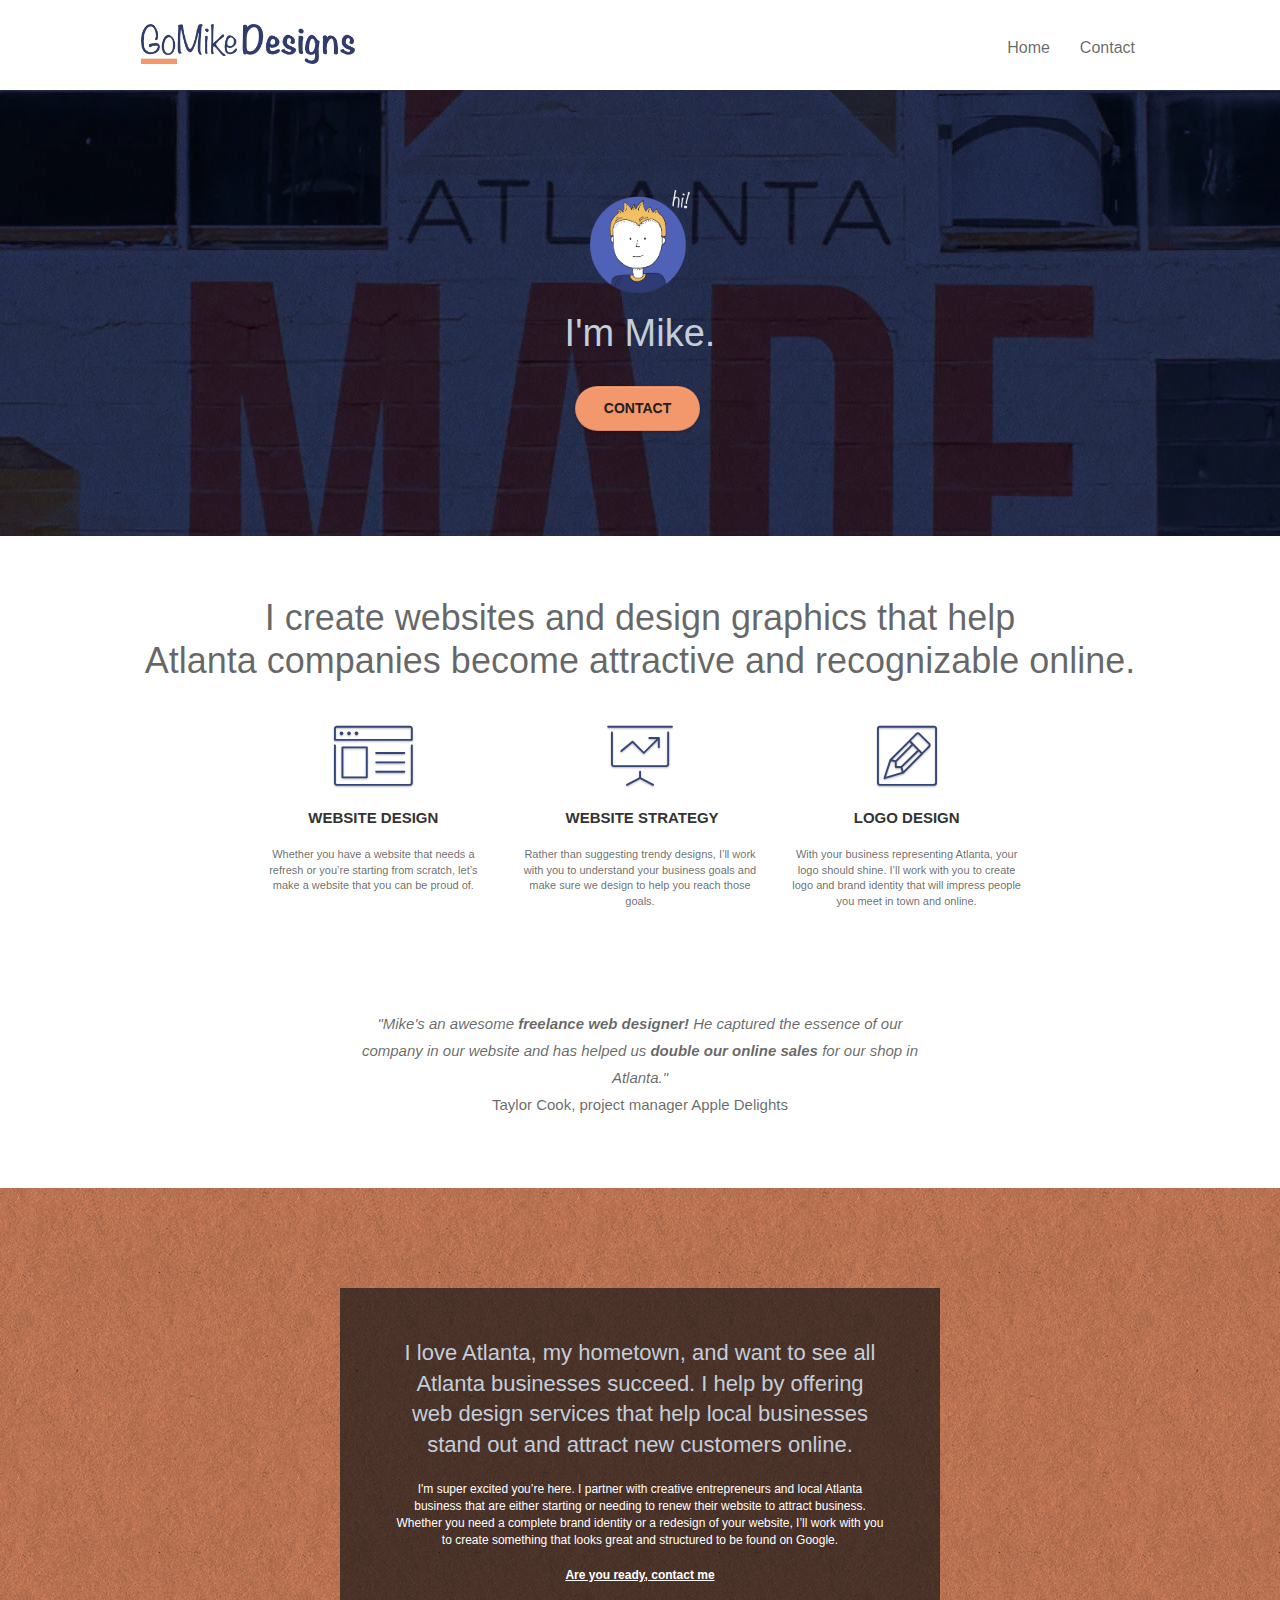
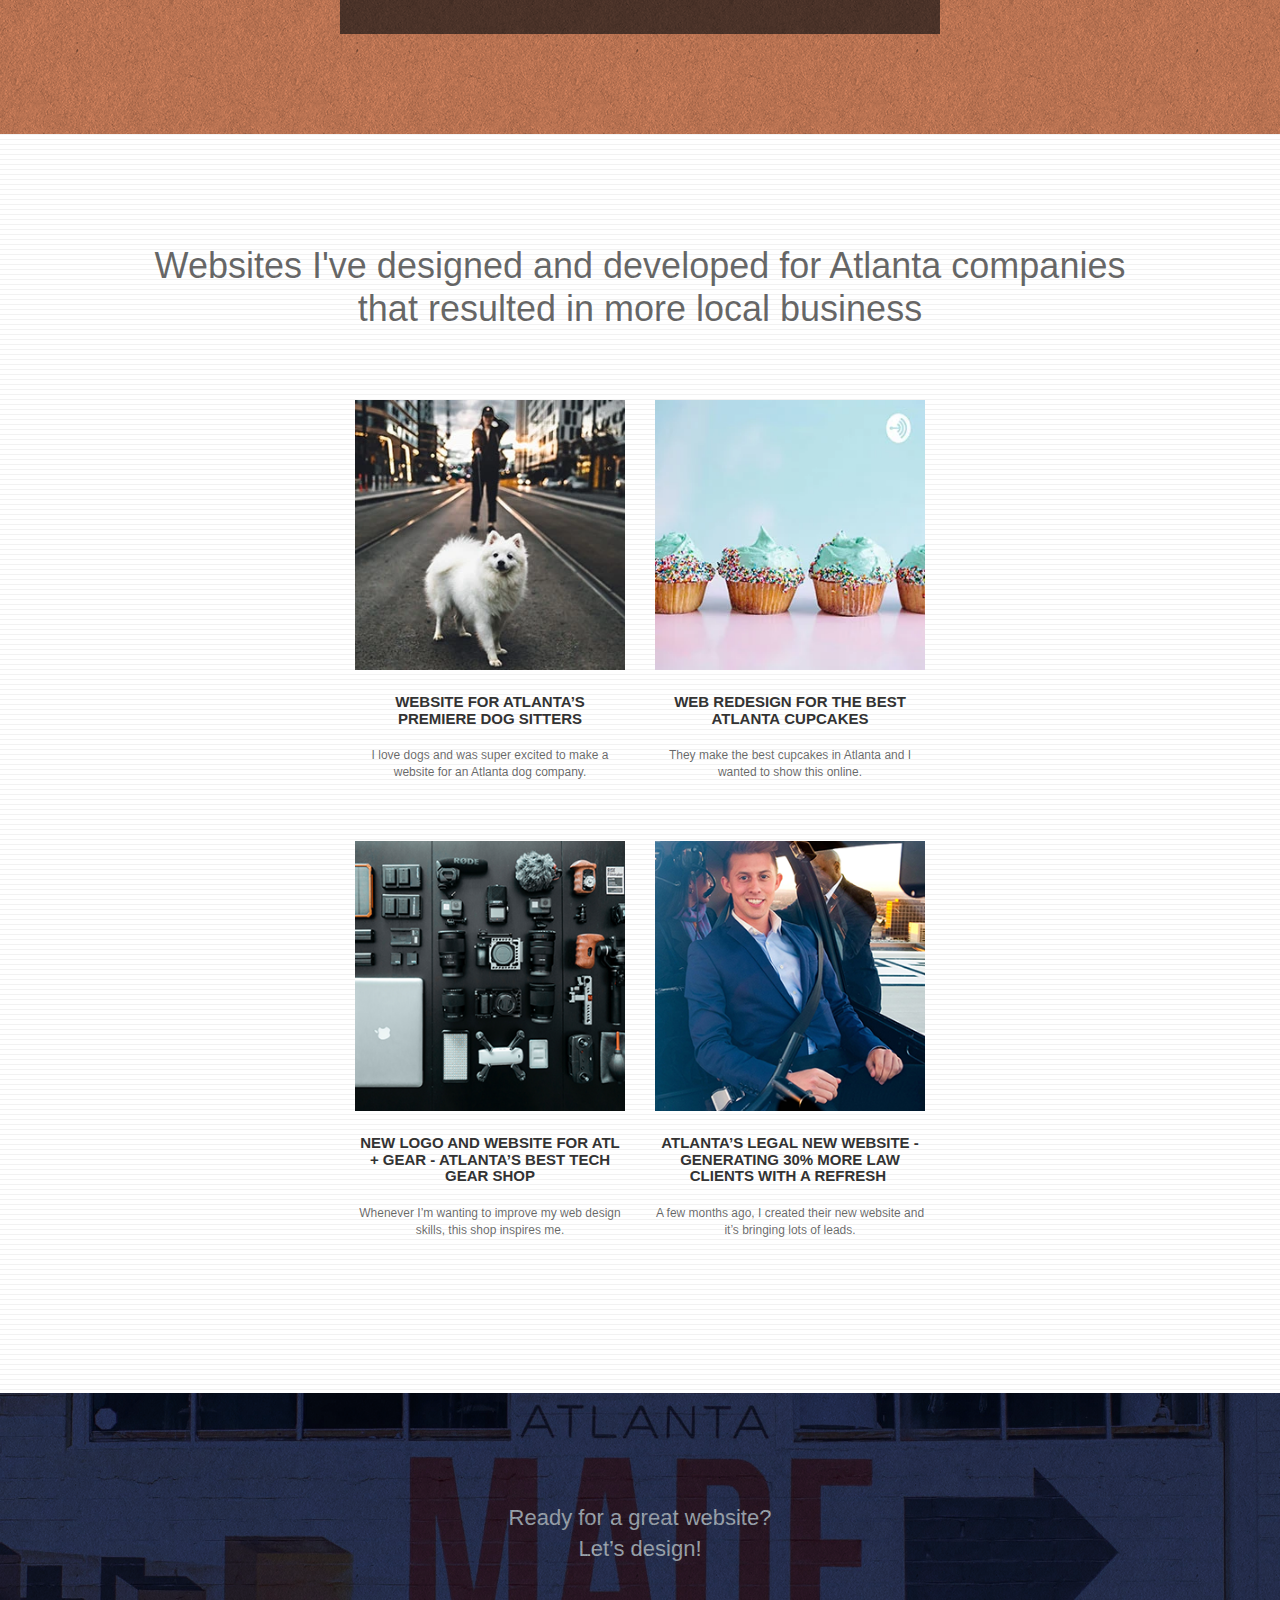
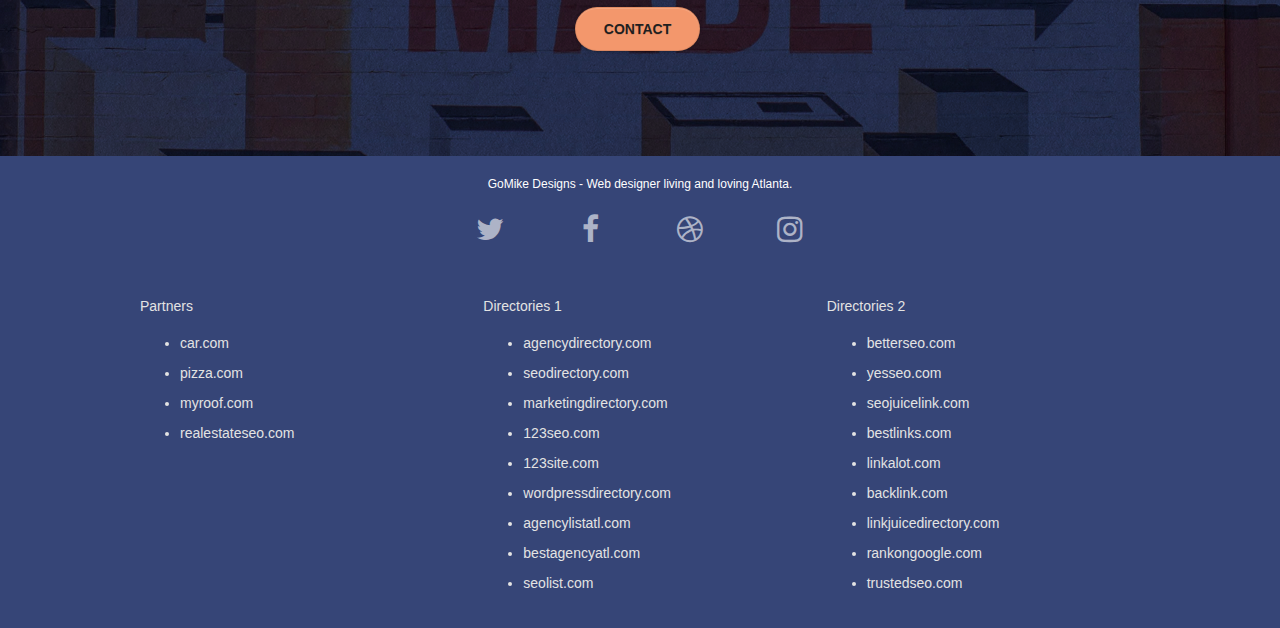
<file: index.html>
<!DOCTYPE html>
<html lang="en">
  <head>
    <meta charset="utf-8" />
    <meta
      name="keywords"
      content="seo, google, website, internet, web design, design agency, freelance, logo design atlanta"
    />
    <meta
      name="description"
      content="I'm Mike and your should hire me to build your website"
    />
    <meta
      name="viewport"
      content="width=device-width, initial-scale=1.0, viewport-fit=cover"
    />
    <link rel="shortcut icon" type="image/png" href="favicon.jpg" />

    <link rel="stylesheet" type="text/css" href="./css/bootstrap.min.css" />
    <link rel="stylesheet" type="text/css" href="./css/style.min.css" />
    <link rel="stylesheet" type="text/css" href="./css/font-awesome.min.css" />
    <link rel="stylesheet" type="text/css" href="./css/et-line.min.css" />

    

    <title>GoMikeDesigns</title>
  </head>

  <body>
    <!-- Main container -->
    <div class="page-container">
      <!-- bloc-0 -->
      <div class="bloc bgc-white l-bloc" id="bloc-0">
        <div class="container bloc-sm">
          <nav class="navbar row">
            <div class="navbar-header">
              <div class="navbar-brand">
                <img
                  src="img/atlanta-web-design-logo.webp"
                  alt="header logo"
              /></div>
            </div>
            <div class="collapse navbar-collapse navbar-1 special-dropdown-nav">
              <ul class="site-navigation nav navbar-nav">
                <li>
                  <div>Home</div>
                </li>
                <li>
                  <a href="contact.html">Contact</a>
                </li>
              </ul>
            </div>
          </nav>
        </div>
      </div>
      <!-- bloc-0 END -->

      <!-- bloc-1-hero -->
      <div
        class="bloc bgc-dark-slate-blue bg-atlanta-20made-20sign d-bloc bg-t-edge bloc-bg-texture texture-paper b-parallax"
        id="bloc-1-hero"
      >
        <div class="container bloc-lg">
          <div class="row tight-width-whitespace">
            <div class="col-sm-12">
              <img
                src="img/atlanta-web-designer-mike.webp"
                class="center-block image-resize-mode"
                width="100"
                alt="avatar icon"
              />
              <h1 class="text-center hero-bloc-text tc-white">I'm Mike.</h1>
              <div class="text-center">
                <a
                  href="contact.html"
                  class="btn btn-lg btn-clean btn-rd cta-hero btn-atomic-tangerine"
                  id="cta-hero"
                  >Contact</a
                >
              </div>
            </div>
          </div>
        </div>
      </div>
      <!-- bloc-1-hero END -->

      <!-- bloc-2-services -->
      <div class="bloc bgc-white l-bloc" id="bloc-2-services">
        <div class="container bloc-md">
          <div class="row">
            <h2 class="mg-md text-center tc-title">
              I create websites and design graphics that help<br />Atlanta
              companies become attractive and recognizable online.
            </h2>
          </div>
          <div class="row voffset-lg med-width-whitespace">
            <div class="col-sm-4">
              <div class="text-center">
                <span
                  class="et-icon-browser sm-shadow icon-dark-slate-blue icons icon-lg"
                ></span>
              </div>
              <h1 class="mg-md text-center service-header">Website Design</h1>
              <p class="text-center">
                Whether you have a website that needs a refresh or you&rsquo;re
                starting from scratch, let&rsquo;s make a website that you can
                be proud of.
              </p>
            </div>
            <div class="col-sm-4">
              <div class="text-center">
                <span
                  class="et-icon-presentation sm-shadow icon-dark-slate-blue icons icon-lg"
                ></span>
              </div>
              <h1 class="mg-md text-center service-header">
                &nbsp;Website Strategy
              </h1>
              <p class="text-center">
                Rather than suggesting trendy designs, I&rsquo;ll work with you
                to understand your business goals and make sure we design to
                help you reach those goals.<br />
              </p>
            </div>
            <div class="col-sm-4">
              <div class="text-center">
                <span
                  class="et-icon-edit sm-shadow icon-dark-slate-blue icons icon-lg"
                ></span>
              </div>
              <h1 class="mg-md text-center service-header">Logo Design</h1>
              <p class="text-center">
                With your business representing Atlanta, your logo should shine.
                I&rsquo;ll work with you to create logo and brand identity that
                will impress people you meet in town and online.
              </p>
            </div>
          </div>
          <div class="row voffset-lg voffset">
            <div class="col-xs-12 col-md-8 col-md-offset-2 text-center">
              <h2 class="mg-md text-center tc-quote">
                <i
                  >"Mike's an awesome <b>freelance web designer!</b> He captured
                  the essence of our <br />company in our website and has helped
                  us <b>double our online sales</b> for our shop in
                  <br />Atlanta."</i
                >
                <br />Taylor Cook, project manager Apple Delights
              </h2>
            </div>
          </div>
        </div>
      </div>
      <!-- bloc-2-services END -->

      <!-- bloc-3-what-i-do -->
      <div
        class="bloc tc-white bgc-atomic-tangerine bloc-bg-texture texture-paper b-parallax bg-atlanta-20made-20sign-20orange d-bloc"
        id="bloc-3-what-i-do"
      >
        <div class="container bloc-lg">
          <div class="row tight-width-whitespace black-background">
            <div class="col-sm-12">
              <h2 class="mg-md text-center tc-white">
                I love Atlanta, my hometown, and want to see all Atlanta
                businesses succeed. I help by offering web design services that
                help local businesses stand out and attract new customers
                online.<br />
              </h2>
              <p class="text-center white">
                I'm super excited you&rsquo;re here. I partner with creative
                entrepreneurs and local Atlanta business that are either
                starting or needing to renew their website to attract business.
                Whether you need a complete brand identity or a redesign of your
                website, I&rsquo;ll work with you to create something that looks
                great and structured to be found on Google.<br /><br /><a
                  class="ltc-white bold-link"
                  href="contact.html"
                  >Are you ready, contact me</a
                ><br />
              </p>
            </div>
          </div>
        </div>
      </div>
      <!-- bloc-3-what-i-do END -->

      <!-- bloc-4-portfolio -->
      <div
        class="bloc bgc-white bg-lines-h2-bg bg-repeat l-bloc"
        id="bloc-4-portfolio"
      >
        <div class="container bloc-lg">
          <div class="row">
            <h2 class="mg-md text-center tc-title">
              Websites I've designed and developed for Atlanta companies<br />that
              resulted in more local business
            </h2>
          </div>
          <div class="row tight-width-whitespace portfolio-row">
            <div class="col-sm-6">
              <a
                href="#"
                data-lightbox="img/1blow.webp"
                data-gallery-id="gallery-1"
                data-caption="Website for Atlanta's Premiere dog salon"
                data-frame="snapshot-lb"
                ><img
                  src="img/1.webp"
                  class="img-responsive portfolio-thumb"
                  alt="portfolio website for dog sitters"
              /></a>
              <h3 class="mg-md text-center">
                Website for Atlanta&rsquo;s premiere Dog Sitters
              </h3>
              <p class="text-center">
                I love dogs and was super excited to make a website for an
                Atlanta dog company.
              </p>
            </div>
            <div class="col-sm-6">
              <a
                href="#"
                data-lightbox="img/2blow.webp"
                data-gallery-id="gallery-1"
                data-caption="Web redesign for the best cupcakes in Atlanta"
                data-frame="snapshot-lb"
                ><img
                  src="img/2.webp"
                  class="img-responsive portfolio-thumb"
                  alt="portfolio redesign for atlanta cupcakes"
              /></a>
              <h3 class="mg-md text-center">
                Web redesign for the best Atlanta&nbsp;cupcakes
              </h3>
              <p class="text-center">
                They make the best cupcakes in Atlanta and I wanted to show this
                online.
              </p>
            </div>
          </div>
          <div class="row tight-width-whitespace portfolio-row">
            <div class="col-sm-6">
              <a
                href="#"
                data-lightbox="img/3blow.webp"
                data-gallery-id="gallery-1"
                data-caption="New logo and website for Atlanta's best tech gear shop"
                data-frame="snapshot-lb"
                ><img
                  src="img/3.webp"
                  class="img-responsive portfolio-thumb"
                  alt="portfolio logo for gear shop"
              /></a>
              <h3 class="mg-md text-center">
                New logo and website for Atl + Gear - Atlanta&rsquo;s best tech
                gear shop
              </h3>
              <p class="text-center">
                Whenever I&rsquo;m wanting to improve my web design skills, this
                shop inspires me.
              </p>
            </div>
            <div class="col-sm-6">
              <a
                href="#"
                data-lightbox="img/4blow.webp"
                data-gallery-id="gallery-1"
                data-caption="Atlanta's legal website generates 30% more clients after web redesign"
                data-frame="snapshot-lb"
                ><img
                  src="img/4.webp"
                  class="img-responsive portfolio-thumb"
                  alt="portfolio legal website"
              /></a>
              <h3 class="mg-md text-center">
                Atlanta&rsquo;s legal new website - Generating 30% more law
                clients with a refresh&nbsp;
              </h3>
              <p class="text-center">
                A few months ago, I created their new website and it&rsquo;s
                bringing lots of leads.
              </p>
            </div>
          </div>
        </div>
      </div>
      <!-- bloc-4-portfolio END -->

      <!-- bloc-5-cta -->
      <div
        class="bloc bgc-dark-slate-blue bg-atlanta-20made-20sign d-bloc bloc-bg-texture texture-paper"
        id="bloc-5-cta"
      >
        <div class="container bloc-lg">
          <div class="row">
            <h2 class="mg-md text-center tc-white">
              Ready for a great website? <br />Let&rsquo;s design!
            </h2>
            <div class="col-sm-12 text-center">
              <a
                href="contact.html"
                class="btn btn-atomic-tangerine btn-clean btn-rd btn-lg cta-hero"
                >Contact</a
              >
            </div>
          </div>
        </div>
      </div>
      <!-- bloc-5-cta END -->

      <!-- Footer - bloc-8 -->
      <div class="bloc bgc-dark-slate-blue d-bloc" id="bloc-8">
        <div class="container bloc-sm">
          <div class="row">
            <div class="col-sm-12">
              <p class="text-center white">
                GoMike Designs - Web designer living and loving Atlanta.<br />
              </p>
              <div class="row row-no-gutters social">
                <div class="col-sm-3">
                  <div class="text-center">
                    <a
                      class="social"
                      href="https://twitter.com/"
                      aria-label="Mike's twitter"
                      ><span class="fa fa-twitter icon-md"></span
                    ></a>
                  </div>
                </div>
                <div class="col-sm-3">
                  <div class="text-center">
                    <a
                      class="social"
                      href="https://facebook.com/"
                      aria-label="Mike's facebook"
                      ><span class="fa fa-facebook icon-md"></span
                    ></a>
                  </div>
                </div>
                <div class="col-sm-3">
                  <div class="text-center">
                    <a
                      class="social"
                      href="https://dribble.com/"
                      aria-label="Mike's dribbble"
                      ><span class="fa fa-dribbble icon-md"></span
                    ></a>
                  </div>
                </div>
                <div class="col-sm-3">
                  <div class="text-center">
                    <a
                      class="social"
                      href="https://instagram.com/"
                      aria-label="Mike's instagram"
                      ><span class="fa fa-instagram icon-md"></span
                    ></a>
                  </div>
                </div>
              </div>
              <div class="row">
                <div class="col-sm-4 footer-link">
                  <div>Partners</div>
                  <ul>
                    <li><a href="car.com">car.com</a></li>
                    <li><a href="pizza.com">pizza.com</a></li>
                    <li><a href="myroof.com">myroof.com</a></li>
                    <li><a href="realestateseo.com">realestateseo.com</a></li>
                  </ul>
                </div>
                <div class="col-sm-4 footer-link">
                  <div>Directories 1</div>
                  <ul>
                    <li>
                      <a href="agencydirectory.com">agencydirectory.com</a>
                    </li>
                    <li><a href="seodirectory.com">seodirectory.com</a></li>
                    <li>
                      <a href="marketingdirectory.com"
                        >marketingdirectory.com</a
                      >
                    </li>
                    <li><a href="123seo.com">123seo.com</a></li>
                    <li><a href="123site.com">123site.com</a></li>
                    <li>
                      <a href="wordpressdirectory.com"
                        >wordpressdirectory.com</a
                      >
                    </li>
                    <li><a href="agencylistatl.com">agencylistatl.com</a></li>
                    <li><a href="bestagencyatl.com">bestagencyatl.com</a></li>
                    <li><a href="seolist.com">seolist.com</a></li>
                  </ul>
                </div>
                <div class="col-sm-4 footer-link">
                  <div>Directories 2</div>
                  <ul>
                    <li>
                      <a class="footer-link" href="betterseo.com"
                        >betterseo.com</a
                      >
                    </li>
                    <li><a href="yesseo.com">yesseo.com</a></li>
                    <li><a href="seojuicelink.com">seojuicelink.com</a></li>
                    <li><a href="bestlinks.com">bestlinks.com</a></li>
                    <li><a href="linkalot.com">linkalot.com</a></li>
                    <li><a href="backlink.com">backlink.com</a></li>
                    <li>
                      <a href="linkjuicedirectory.com"
                        >linkjuicedirectory.com</a
                      >
                    </li>
                    <li><a href="rankongoogle.com">rankongoogle.com</a></li>
                    <li><a href="trustedseo.com">trustedseo.com</a></li>
                  </ul>
                </div>
              </div>
            </div>
          </div>
        </div>
      </div>
      <!-- Footer - bloc-8 END -->
    </div>
    <!-- Main container END -->
	<script src="./js/jquery-2.1.0.min.js"></script>
    <script src="./js/bootstrap.min.js"></script>
    <script src="./js/blocs.min.js"></script>
    <script src="./js/jquery.touchSwipe.min.js"></script>
    <script src="./js/gmaps.min.js"></script>
  </body>
</html>
</file>
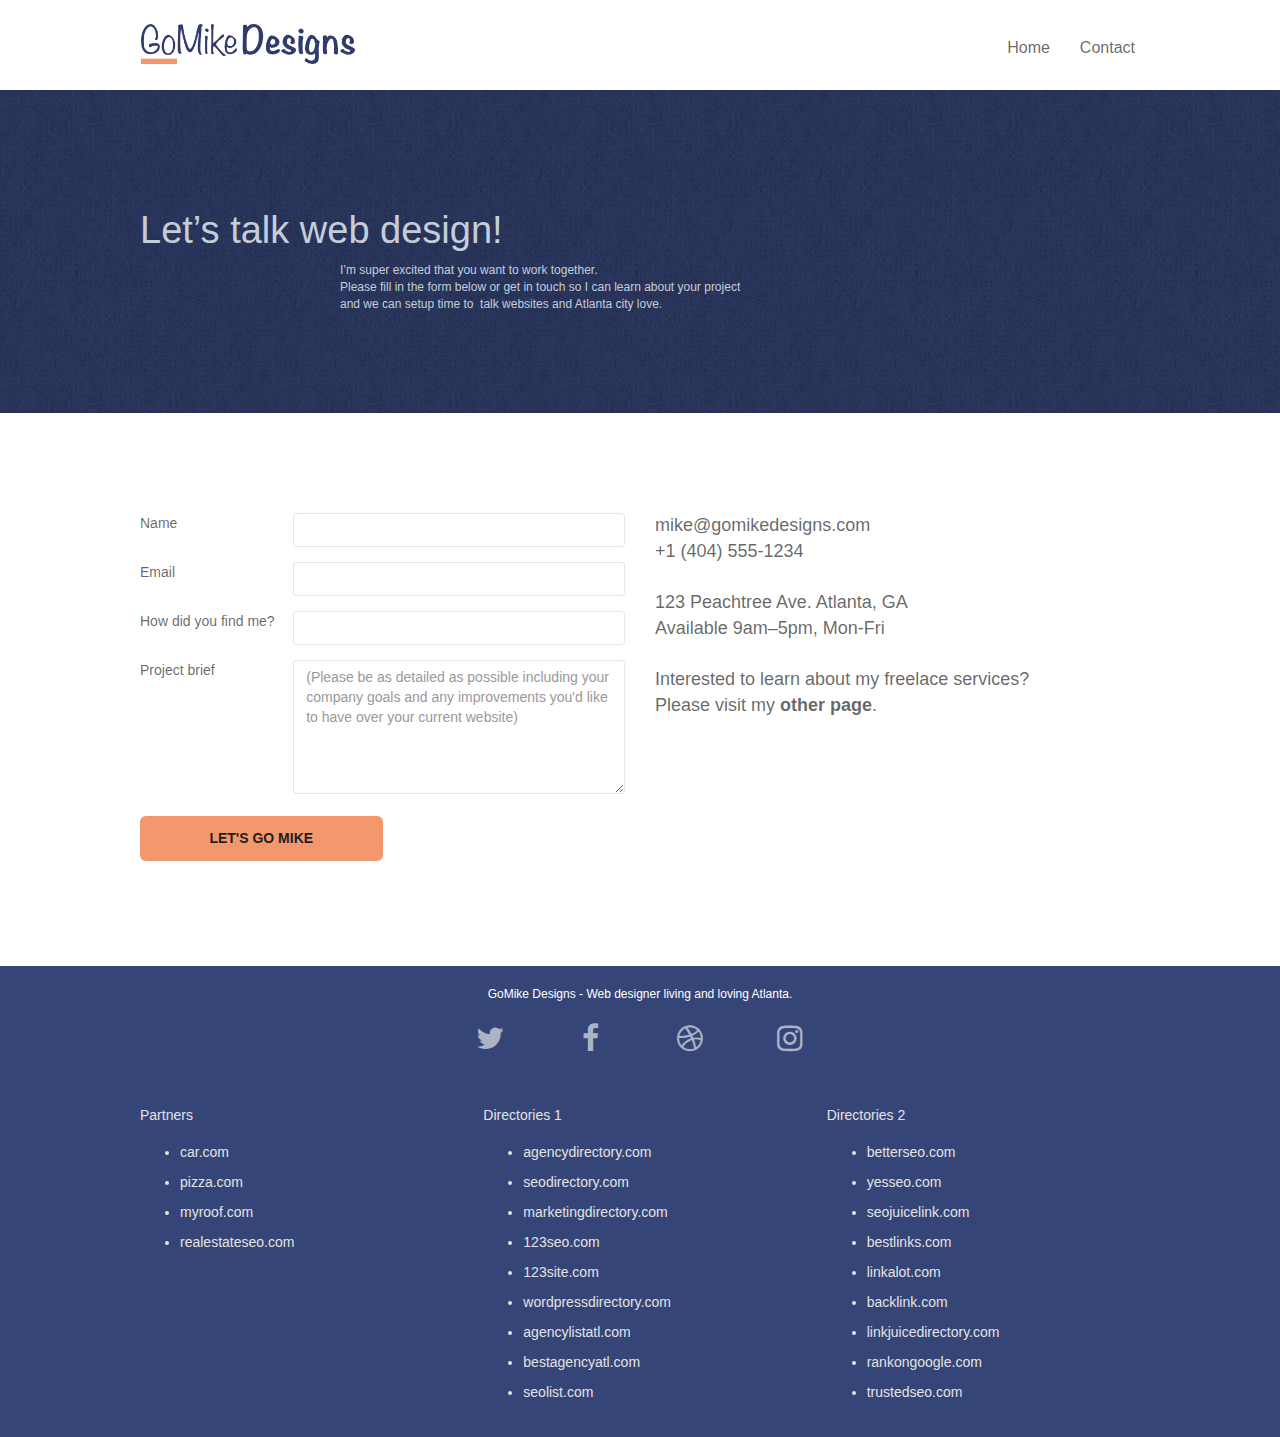
<file: contact.html>
<!DOCTYPE html>
<html lang="en">
  <head>
    <meta charset="utf-8" />
    <meta
      name="keywords"
      content="seo, google, website, internet, web design, design agency, freelance, logo design atlanta"
    />
    <meta
      name="description"
      content="I'm Mike and your should hire me to build your website"
    />
    <meta
      name="viewport"
      content="width=device-width, initial-scale=1.0, viewport-fit=cover"
    />
    <link rel="shortcut icon" type="image/png" href="favicon.jpg" />

    <link rel="stylesheet" type="text/css" href="./css/bootstrap.min.css" />
    <link rel="stylesheet" type="text/css" href="./css/style.min.css" />
    <link rel="stylesheet" type="text/css" href="./css/font-awesome.min.css" />
    <link rel="stylesheet" type="text/css" href="./css/et-line.min.css" />

    
	
	

    <title>GoMikeDesigns</title>
  </head>

  <body>
    <!-- Main container -->
    <div class="page-container">
      <!-- bloc-0 -->
      <div class="bloc bgc-white l-bloc" id="bloc-0">
        <div class="container bloc-sm">
          <nav class="navbar row">
            <div class="navbar-header">
              <a class="navbar-brand"  href="index.html">
                <img
                  src="img/atlanta-web-design-logo.webp"
                  alt="header logo"
              /></a>
            </div>
            <div class="collapse navbar-collapse navbar-1 special-dropdown-nav">
              <ul class="site-navigation nav navbar-nav">
                <li>
                  <a href="index.html">Home</a>
                </li>
                <li>
                  <div>Contact</div>
                </li>
              </ul>
            </div>
          </nav>
        </div>
      </div>
      <!-- bloc-0 END -->

      <!-- bloc-6 -->
      <div
        class="bloc bg-dots-bg bg-repeat bgc-dark-slate-blue d-bloc bloc-bg-texture texture-paper"
        id="bloc-6"
      >
        <div class="container bloc-lg">
          <div class="row">
            <div class="col-sm-12">
              <h1 class="hero-bloc-text tc-white">
                Let&rsquo;s talk web design!
              </h1>
              <p class="mg-lg tc-white tight-width-whitespace">
                I&rsquo;m super excited that you want to work together.<br />Please
                fill in the form below or get in touch so I can learn about your
                project <br />and we can setup time to &nbsp;talk websites and
                Atlanta city love.
              </p>
            </div>
          </div>
        </div>
      </div>
      <!-- bloc-6 END -->

      <!-- bloc-7 -->
      <div class="bloc bgc-white l-bloc" id="bloc-7">
        <div class="container bloc-lg">
          <div class="row">
            <div class="col-sm-6">
              <form id="form_1" novalidate>
                <div class="form-group">
                  <div class="form-input">
                    <label for="name"> Name </label>
                  </div>
                  <input id="name" class="form-control" required />
                </div>
                <div class="form-group">
                  <div class="form-input">
                    <label for="email"> Email </label>
                  </div>
                  <input
                    id="email"
                    class="form-control"
                    type="email"
                    required
                  />
                </div>
                <div class="form-group">
                  <div class="form-input">
                    <label for="input_504"> How did you find me? </label>
                  </div>
                  <input
                    id="input_504"
                    class="form-control"
                    type="email"
                    required
                  />
                </div>
                <div class="form-group">
                  <div class="form-input">
                    <label for="message"> Project brief </label>
                  </div>
                  <textarea
                    id="message"
                    class="form-control form-text"
                    rows="6"
                    cols="50"
                    required
                    placeholder="(Please be as detailed as possible including your company goals and any improvements you'd like to have over your current website)"
                  ></textarea>
                </div>
                <button
                  class="bloc-button btn btn-lg btn-block cta-hero btn-atomic-tangerine"
                  type="submit"
                >
                  Let's go Mike
                </button>
              </form>
            </div>
            <div class="col-sm-6 contact-text">
              <p>
                mike@gomikedesigns.com<br />+1 (404) 555-1234<br />
                <br />123 Peachtree Ave. Atlanta, GA<br />Available 9am–5pm,
                Mon-Fri <br />
                <br />Interested to learn about my freelace services?
                <br />Please visit my&nbsp;<a href="index.html"
                  ><b>other page</b></a
                >.
              </p>
            </div>
          </div>
        </div>
      </div>
      <!-- bloc-7 END -->

      <!-- Footer - bloc-8 -->
      <div class="bloc bgc-dark-slate-blue d-bloc" id="bloc-8">
        <div class="container bloc-sm">
          <div class="row">
            <div class="col-sm-12">
              <p class="text-center white">
                GoMike Designs - Web designer living and loving Atlanta.<br />
              </p>
              <div class="row row-no-gutters social">
                <div class="col-sm-3">
                  <div class="text-center">
                    <a
                      class="social"
                      href="https://twitter.com/"
                      aria-label="Mike's twitter"
                      ><span class="fa fa-twitter icon-md"></span
                    ></a>
                  </div>
                </div>
                <div class="col-sm-3">
                  <div class="text-center">
                    <a
                      class="social"
                      href="https://facebook.com/"
                      aria-label="Mike's facebook"
                      ><span class="fa fa-facebook icon-md"></span
                    ></a>
                  </div>
                </div>
                <div class="col-sm-3">
                  <div class="text-center">
                    <a
                      class="social"
                      href="https://dribble.com/"
                      aria-label="Mike's dribbble"
                      ><span class="fa fa-dribbble icon-md"></span
                    ></a>
                  </div>
                </div>
                <div class="col-sm-3">
                  <div class="text-center">
                    <a
                      class="social"
                      href="https://instagram.com/"
                      aria-label="Mike's instagram"
                      ><span class="fa fa-instagram icon-md"></span
                    ></a>
                  </div>
                </div>
              </div>
              <div class="row">
                <div class="col-sm-4 footer-link">
                  <div>Partners</div>
                  <ul>
                    <li><a href="car.com">car.com</a></li>
                    <li><a href="pizza.com">pizza.com</a></li>
                    <li><a href="myroof.com">myroof.com</a></li>
                    <li><a href="realestateseo.com">realestateseo.com</a></li>
                  </ul>
                </div>
                <div class="col-sm-4 footer-link">
                  <div>Directories 1</div>
                  <ul>
                    <li>
                      <a href="agencydirectory.com">agencydirectory.com</a>
                    </li>
                    <li><a href="seodirectory.com">seodirectory.com</a></li>
                    <li>
                      <a href="marketingdirectory.com"
                        >marketingdirectory.com</a
                      >
                    </li>
                    <li><a href="123seo.com">123seo.com</a></li>
                    <li><a href="123site.com">123site.com</a></li>
                    <li>
                      <a href="wordpressdirectory.com"
                        >wordpressdirectory.com</a
                      >
                    </li>
                    <li><a href="agencylistatl.com">agencylistatl.com</a></li>
                    <li><a href="bestagencyatl.com">bestagencyatl.com</a></li>
                    <li><a href="seolist.com">seolist.com</a></li>
                  </ul>
                </div>
                <div class="col-sm-4 footer-link">
                  <div>Directories 2</div>
                  <ul>
                    <li>
                      <a class="footer-link" href="betterseo.com"
                        >betterseo.com</a
                      >
                    </li>
                    <li><a href="yesseo.com">yesseo.com</a></li>
                    <li><a href="seojuicelink.com">seojuicelink.com</a></li>
                    <li><a href="bestlinks.com">bestlinks.com</a></li>
                    <li><a href="linkalot.com">linkalot.com</a></li>
                    <li><a href="backlink.com">backlink.com</a></li>
                    <li>
                      <a href="linkjuicedirectory.com"
                        >linkjuicedirectory.com</a
                      >
                    </li>
                    <li><a href="rankongoogle.com">rankongoogle.com</a></li>
                    <li><a href="trustedseo.com">trustedseo.com</a></li>
                  </ul>
                </div>
              </div>
            </div>
          </div>
        </div>
      </div>
      <!-- Footer - bloc-8 END -->
    </div>
    <!-- Main container END -->
	<script src="./js/jquery-2.1.0.min.js"></script>
	<script src="./js/bootstrap.min.js" async></script>
	<script src="./js/blocs.min.js" async></script>
	<script src="./js/jqBootstrapValidation.min.js" async></script>
	<script src="./js/formHandler.min.js" async></script>
  </body>
</html>
</file>
<file: css/style.min.css>
body{margin:0;padding:0;background:#fff;overflow-x:hidden;-webkit-font-smoothing:antialiased;-moz-osx-font-smoothing:grayscale}a,button{transition:all .3s ease-in-out;outline:0!important}a:hover{text-decoration:none;cursor:pointer}#page-loading-blocs-notifaction{position:fixed;top:0;bottom:0;width:100%;z-index:100000;background:#fff url(../img/pageload-spinner.gif) no-repeat center center}.bloc{width:100%;clear:both;background:50% 50% no-repeat;padding:0 50px;-webkit-background-size:cover;-moz-background-size:cover;-o-background-size:cover;background-size:cover;position:relative}.bloc .container{padding-left:0;padding-right:0}.bloc-lg{padding:100px 50px}.bloc-md{padding:50px}.bloc-sm{padding:20px 50px}.bg-b-edge,.bg-bl-edge,.bg-br-edge,.bg-center,.bg-l-edge,.bg-r-edge,.bg-repeat,.bg-t-edge,.bg-tl-edge,.bg-tr-edge{-webkit-background-size:auto!important;-moz-background-size:auto!important;-o-background-size:auto!important;background-size:auto!important}.bg-repeat{background:repeat}.bg-t-edge{background:top no-repeat}.bloc-bg-texture::before{content:"";background-size:2px 2px;position:absolute;top:0;bottom:0;left:0;right:0}.texture-paper::before{background:url(../img/texture-paper.webp);background-size:280px 280px}.b-parallax{background-attachment:fixed}.d-bloc{color:rgba(255,255,255,.7)}.d-bloc button:hover{color:rgba(255,255,255,.9)}.d-bloc .icon-round,.d-bloc .icon-rounded,.d-bloc .icon-semi-rounded-a,.d-bloc .icon-semi-rounded-b,.d-bloc .icon-square{border-color:rgba(255,255,255,.9)}.d-bloc .divider-h span{border-color:rgba(255,255,255,.2)}.d-bloc,.d-bloc .a-btn,.d-bloc .navbar a,.d-bloc a .icon-lg,.d-bloc a .icon-md,.d-bloc a .icon-sm,.d-bloc a .icon-xl,.d-bloc h1 a,.d-bloc h2 a,.d-bloc h3 a,.d-bloc h4 a,.d-bloc h5 a,.d-bloc h6 a,.d-bloc p a{color:rgba(255,255,255,.6)}.d-bloc .a-btn:hover,.d-bloc .navbar a:hover,.d-bloc :hover,.d-bloc a:hover .icon-lg,.d-bloc a:hover .icon-md,.d-bloc a:hover .icon-sm,.d-bloc a:hover .icon-xl,.d-bloc h1 a:hover,.d-bloc h2 a:hover,.d-bloc h3 a:hover,.d-bloc h4 a:hover,.d-bloc h5 a:hover,.d-bloc h6 a:hover,.d-bloc p a:hover{color:rgba(255,255,255,1)}.d-bloc .navbar-toggle .icon-bar{background:rgba(255,255,255,1)}.d-bloc .btn-wire,.d-bloc .btn-wire:hover{color:rgba(255,255,255,1);border-color:rgba(255,255,255,1)}.d-bloc .panel{color:rgba(0,0,0,.5)}.d-bloc .panel button:hover{color:rgba(0,0,0,.7)}.d-bloc .panel icon{border-color:rgba(0,0,0,.7)}.d-bloc .panel .divider-h span{border-color:rgba(0,0,0,.1)}.d-bloc .panel .a-btn{color:rgba(0,0,0,.6)}.d-bloc .panel .a-btn:hover{color:rgba(0,0,0,1)}.d-bloc .panel .btn-wire,.d-bloc .panel .btn-wire:hover{color:rgba(0,0,0,.7);border-color:rgba(0,0,0,.3)}.d-bloc .panel button:hover,.l-bloc button:hover{color:rgba(0,0,0,.7)}.l-bloc .icon-round,.l-bloc .icon-rounded,.l-bloc .icon-semi-rounded-a,.l-bloc .icon-semi-rounded-b,.l-bloc .icon-square{border-color:rgba(0,0,0,.7)}.d-bloc .panel .divider-h span,.l-bloc .divider-h span{border-color:rgba(0,0,0,.1)}.d-bloc .panel .a-btn,.l-bloc,.l-bloc .a-btn,.l-bloc .navbar a,.l-bloc a .icon-lg,.l-bloc a .icon-md,.l-bloc a .icon-sm,.l-bloc a .icon-xl,.l-bloc h1 a,.l-bloc h2 a,.l-bloc h3 a,.l-bloc h4 a,.l-bloc h5 a,.l-bloc h6 a,.l-bloc p a{color:rgba(0,0,0,.6)}.d-bloc .panel .a-btn:hover,.l-bloc .a-btn:hover,.l-bloc :hover,.l-bloc a:hover,.l-bloc a:hover .icon-lg,.l-bloc a:hover .icon-md,.l-bloc a:hover .icon-sm,.l-bloc a:hover .icon-xl,.l-bloc h1 a:hover,.l-bloc h2 a:hover,.l-bloc h3 a:hover,.l-bloc h4 a:hover,.l-bloc h5 a:hover,.l-bloc h6 a:hover,.l-bloc p a:hover{color:rgba(0,0,0,1)}.l-bloc .navbar-toggle .icon-bar{color:rgba(0,0,0,.6)}.d-bloc .panel .btn-wire,.d-bloc .panel .btn-wire:hover,.l-bloc .btn-wire,.l-bloc .btn-wire:hover{color:rgba(0,0,0,.7);border-color:rgba(0,0,0,.3)}.voffset{margin-top:30px}.voffset-lg{margin-top:80px}.row-no-gutters{margin-right:0;margin-left:0;margin-top:10px}.row.row-no-gutters>[class*=" col-"],.row.row-no-gutters>[class^=col-]{padding-right:0;padding-left:0}#bloc-2-services p{font-size:11px}.navbar{margin-bottom:0;z-index:1}.navbar-brand{height:auto;padding:3px 15px}.navbar-brand img{width:214.44px}.nav-center img{margin:0}.navbar .nav{padding-top:2px;margin-right:-16px;float:right;z-index:1}.nav>li{float:left;margin-top:4px;font-size:16px}.navbar-nav .open .dropdown-menu>li>a>div{text-align:inherit}.nav>li a:focus,.nav>li a:hover{background:0 0}.navbar-toggle{margin:10px 10px 0 0;border:0}.navbar-toggle:hover{background:0 0!important}.navbar-toggle .icon-bar{background-color:rgba(0,0,0,.5);width:26px}.nav-invert .navbar .nav{float:left}.nav-invert,.nav-invert .navbar-header{float:right;position:relative;z-index:2}@media (min-width:768px){.site-navigation{position:absolute;top:50%;right:20px;transform:translate(0,-50%);-webkit-transform:translateY(-50%)}.nav>li .dropdown-menu a,.nav>li .dropdown-menu a:hover{color:#484848}.nav-invert .site-navigation{left:0;right:0}.nav-center{text-align:center}.nav-center .navbar-header{width:100%}.nav-center,.nav-center .nav>li,.nav-center .navbar-header{float:none;display:inline-block}.nav-center .site-navigation{position:relative;width:100%;right:0;margin-right:0;margin-top:20px}.nav-center.mini-nav .navbar-toggle{float:none;margin:10px auto 0}}.nav>li>.dropdown a{background:0 0!important;display:block;padding:14px 15px}.nav div{background:0 0!important;display:block;padding:14px 15px}nav .caret{margin:0 5px}.dropdown-menu .dropdown-menu{top:-8px;left:100%}.dropdown-menu .dropmenu-flow-right{top:100%;left:0;margin-left:-1px;border-top-left-radius:0;border-top-right-radius:0}.dropdown-menu .dropdown span{border:4px solid #000;border-top-color:transparent;border-right-color:transparent;border-bottom-color:transparent;margin:6px -5px 0 0!important;float:right}.mg-md{margin-top:10px;margin-bottom:20px}.mg-lg{margin-top:10px;margin-bottom:40px}.btn{margin:0 5px 5px 0}.btn.pull-right{margin:0 0 5px 5px}.btn-d,.btn-d:focus,.btn-d:hover{color:#fff;background:rgba(0,0,0,.3)}button{outline:0!important}.btn-rd{border-radius:40px}.btn-clean{border:1px solid rgba(0,0,0,.08);border-bottom-color:rgba(0,0,0,.1);text-shadow:0 1px 0 rgba(0,0,1,.1);box-shadow:0 1px 3px rgba(0,0,1,.25),inset 0 1px 0 0 rgba(255,255,255,.15)}.icon-md{font-size:30px!important}.icon-lg{font-size:60px!important}.sm-shadow{text-shadow:0 1px 2px rgba(0,0,0,.3)}.panel-sq,.panel-sq .panel-footer,.panel-sq .panel-heading{border-radius:0}.panel-rd{border-radius:30px}.panel-rd .panel-heading{border-radius:29px 29px 0 0}.panel-rd .panel-footer{border-radius:0 0 29px 29px}.form-control{border-color:rgba(0,0,0,.1);box-shadow:none}.form-group{display:flex}.form-input{width:230px}.form-text{color:#595959}.contact-text p{font-size:18px}.scrollToTop{width:40px;height:40px;position:fixed;bottom:20px;right:20px;opacity:0;z-index:500;transition:all .3s ease-in-out}.scrollToTop span{margin-top:6px}.showScrollTop{font-size:14px;opacity:1}a[data-lightbox]{position:relative;display:block;text-align:center}a[data-lightbox]:hover::before{content:"+";font-family:HelveticaNeue-Light,"Helvetica Neue Light","Helvetica Neue",Helvetica,Arial;font-size:32px;width:50px;height:50px;margin-left:-25px;border-radius:50%;background:rgba(0,0,0,.6);color:#fff;font-weight:100;z-index:1;position:absolute;top:50%;transform:translateY(-50%);-webkit-transform:translateY(-50%)}a[data-lightbox]:hover img{opacity:.6;-webkit-animation-fill-mode:none;animation-fill-mode:none}#lightbox-modal{display:flex;align-items:center}#lightbox-modal .modal-dialog{width:90%;max-width:900px;margin:0 auto 0}#lightbox-modal .modal-dialog img{max-height:90vh;margin:0 auto}.lightbox-caption{padding:20px;color:#fff;background:rgba(0,0,0,.5);position:absolute;left:15px;right:15px;bottom:5px}.close-lightbox{color:#fff;font-size:30px;position:absolute;top:20px;right:20px;z-index:20;background:rgba(0,0,0,.5);border:none;line-height:30px;padding:0 9px 5px;opacity:.3}.close-lightbox:hover,.next-lightbox:hover,.prev-lightbox:hover{opacity:1;color:#fff}.next-lightbox,.prev-lightbox{font-size:20px;color:rgba(255,255,255,.9);background:rgba(0,0,0,.5);transition:all .2s ease-in-out;position:absolute;top:45%;z-index:1;opacity:.4}.next-lightbox{padding:6px 8px 1px 13px;right:25px}.prev-lightbox{padding:6px 13px 1px 10px;left:25px}.snapshot-lb .modal-body{padding-bottom:45px}.snapshot-lb .lightbox-caption{padding:0;color:rgba(0,0,0,.5);background:0 0}.btn,a,h1,h2,h3,h4,h5,h6,label,p{font-family:helvetica;font-weight:400}.footer-link a{color:#e3e3e3}.footer-link li{color:#e3e3e3;padding:5px 0}.footer-link div{color:#e3e3e3;padding:12px 0}.container{max-width:1000px}.hero-bloc-text{font-size:38px}.hero-bloc-text-sub{font-size:36px}.statement-bloc-text{line-height:26px;font-style:italic;font-size:20px;text-align:center;font-weight:lighter;max-width:520px;margin:auto auto auto auto}p{font-size:12px}.tight-width-whitespace{max-width:600px;margin:auto auto auto auto}.h1{font-size:20px;font-family:"Open Sans"}.cta-hero{margin-top:22px;color:#fff!important;text-transform:uppercase;padding:12px 28px 12px 28px;font-size:1em;font-weight:700}.social{max-width:400px;margin:20px auto}.icon-md{width:50px;height:50px}h2{font-size:22px;line-height:1.4em}h3{font-size:15px;text-transform:uppercase;font-weight:700;color:#333!important}.med-width-whitespace{max-width:800px;margin:auto auto auto auto;box-shadow:0 0 0 #000}h1{color:#333!important}h4{color:#333!important}.icons{margin-bottom:14px;margin-top:24px}.white{color:#fff!important}.portfolio-thumb{margin-bottom:24px}.portfolio-row{margin-bottom:44px;margin-top:50px}.avatar{box-shadow:0 4px 9px rgba(0,0,0,.3)}.black-background{background-color:rgba(35,31,32,.7);padding:40px 40px 40px 40px}.bold-link{font-weight:900;text-decoration:underline!important}.service-header{font-size:15px;font-weight:700;text-transform:uppercase}.bgc-white{background-color:#fff}.bgc-dark-slate-blue{background-color:#364577}.bgc-atomic-tangerine{background-color:#f3976c}.tc-white{color:#c3ceda!important}.tc-quote{font-weight:lighter;font-size:15px;line-height:1.8}.tc-title{font-size:36px;line-height:1.2}.btn-atomic-tangerine{background:#f3976c;color:#1f1f1f!important}.btn-atomic-tangerine:hover{background:#c27956!important;color:#fff!important}.ltc-white{color:#fff!important}.ltc-white:hover{color:#ccc!important}.ltc-atomic-tangerine{color:#f3976c!important}.ltc-atomic-tangerine:hover{color:#c27956!important}.icon-dark-slate-blue{color:#364577!important;border-color:#364577!important}.bg-dots-bg{background-image:url(../img/dots-bg.webp)}.bg-lines-h2-bg{background-image:url(../img/lines-h2-bg.webp)}.bg-atlanta-20made-20sign{background-image:url(../img/atlanta-made-sign.webp)}.bg-atlanta-20made-20sign-20orange{background-image:url(../img/atlanta-made-sign-orange.webp)}@media (max-width:1024px){.bloc{padding-left:20px;padding-right:20px}.bloc-tile-2.full-width-bloc .container,.bloc-tile-3.full-width-bloc .container,.bloc-tile-4.full-width-bloc .container,.bloc.full-width-bloc{padding-left:0;padding-right:0}}@media (max-width:992px) and (min-width:768px){.navbar .nav{max-width:80%}.nav-center.navbar .nav{max-width:100%}}@media only screen and (min-width:768px) and (max-width:1024px) and (orientation:landscape){.b-parallax{background-attachment:scroll}}@media only screen and (min-width:1024px) and (max-width:1366px) and (-webkit-min-device-pixel-ratio:1.5){.b-parallax{background-attachment:scroll}}@media (max-width:991px){.container{width:100%}.b-parallax{background-attachment:scroll}#hero-bloc,.page-container{overflow-x:hidden;position:relative}.bloc{padding-left:0;padding-right:0}.bloc-group,.bloc-group .bloc{display:block;width:100%}.bloc-fill-screen .fill-bloc-bottom-edge,.bloc-fill-screen .fill-bloc-top-edge{padding:0 20px;padding-left:0;padding-right:0}}@media (max-width:767px){.page-container{overflow-x:hidden;position:relative}#disqus_thread,h1,h2,h3,h4,h5,h6,p{padding-left:10px!important;padding-right:10px!important}.b-parallax{background-attachment:scroll}.navbar .nav{padding-top:0;border-top:1px solid rgba(0,0,0,.2);float:none!important}.navbar.row{margin-left:0;margin-right:0}.site-navigation{position:inherit;transform:none;-webkit-transform:none;-ms-transform:none}.nav>li{margin-top:0;border-bottom:1px solid rgba(0,0,0,.1);background:rgba(0,0,0,.05);text-align:left;padding-left:15px;width:100%}.nav>li:hover{background:rgba(0,0,0,.08)}.dropdown .dropdown a .caret{float:none;margin:5px 0 0 10px!important;border:4px solid #000;border-bottom-color:transparent;border-right-color:transparent;border-left-color:transparent}#hero-bloc .navbar .nav{background:rgba(0,0,0,.8)}#hero-bloc .navbar .nav a{color:rgba(255,255,255,.6)}.hero{padding:50px 0}.hero-nav{left:-1px;right:-1px}.navbar-collapse{padding:0;overflow-x:hidden;-webkit-box-shadow:none;box-shadow:none}.nav-invert .navbar-header{float:none;width:100%}.nav-invert .navbar-toggle{float:left;margin-left:10px}.bloc{padding-left:0;padding-right:0}.bloc-lg,.bloc-xl,.bloc-xxl{padding:40px 0}.bloc-md,.bloc-sm{padding-left:0;padding-right:0}.bloc-fill-screen .fill-bloc-bottom-edge,.bloc-fill-screen .fill-bloc-top-edge,.bloc-tile-2 .container,.bloc-tile-3 .container,.bloc-tile-4 .container{padding-left:0;padding-right:0}.a-block{padding:0 10px}.btn-dwn{display:none}.voffset{margin-top:5px}.voffset-md{margin-top:20px}.voffset-lg{margin-top:30px}form{padding:5px}.close-lightbox{display:inline-block}.blocsapp-device-iphone5{background-size:216px 425px;padding-top:60px;width:216px;height:425px}.blocsapp-device-iphone5 img{width:180px;height:320px}}@media (max-width:400px){.bloc{padding-left:0;padding-right:0}}@media (max-width:767px){.bloc-mob-center-text{text-align:center}}
</file>
